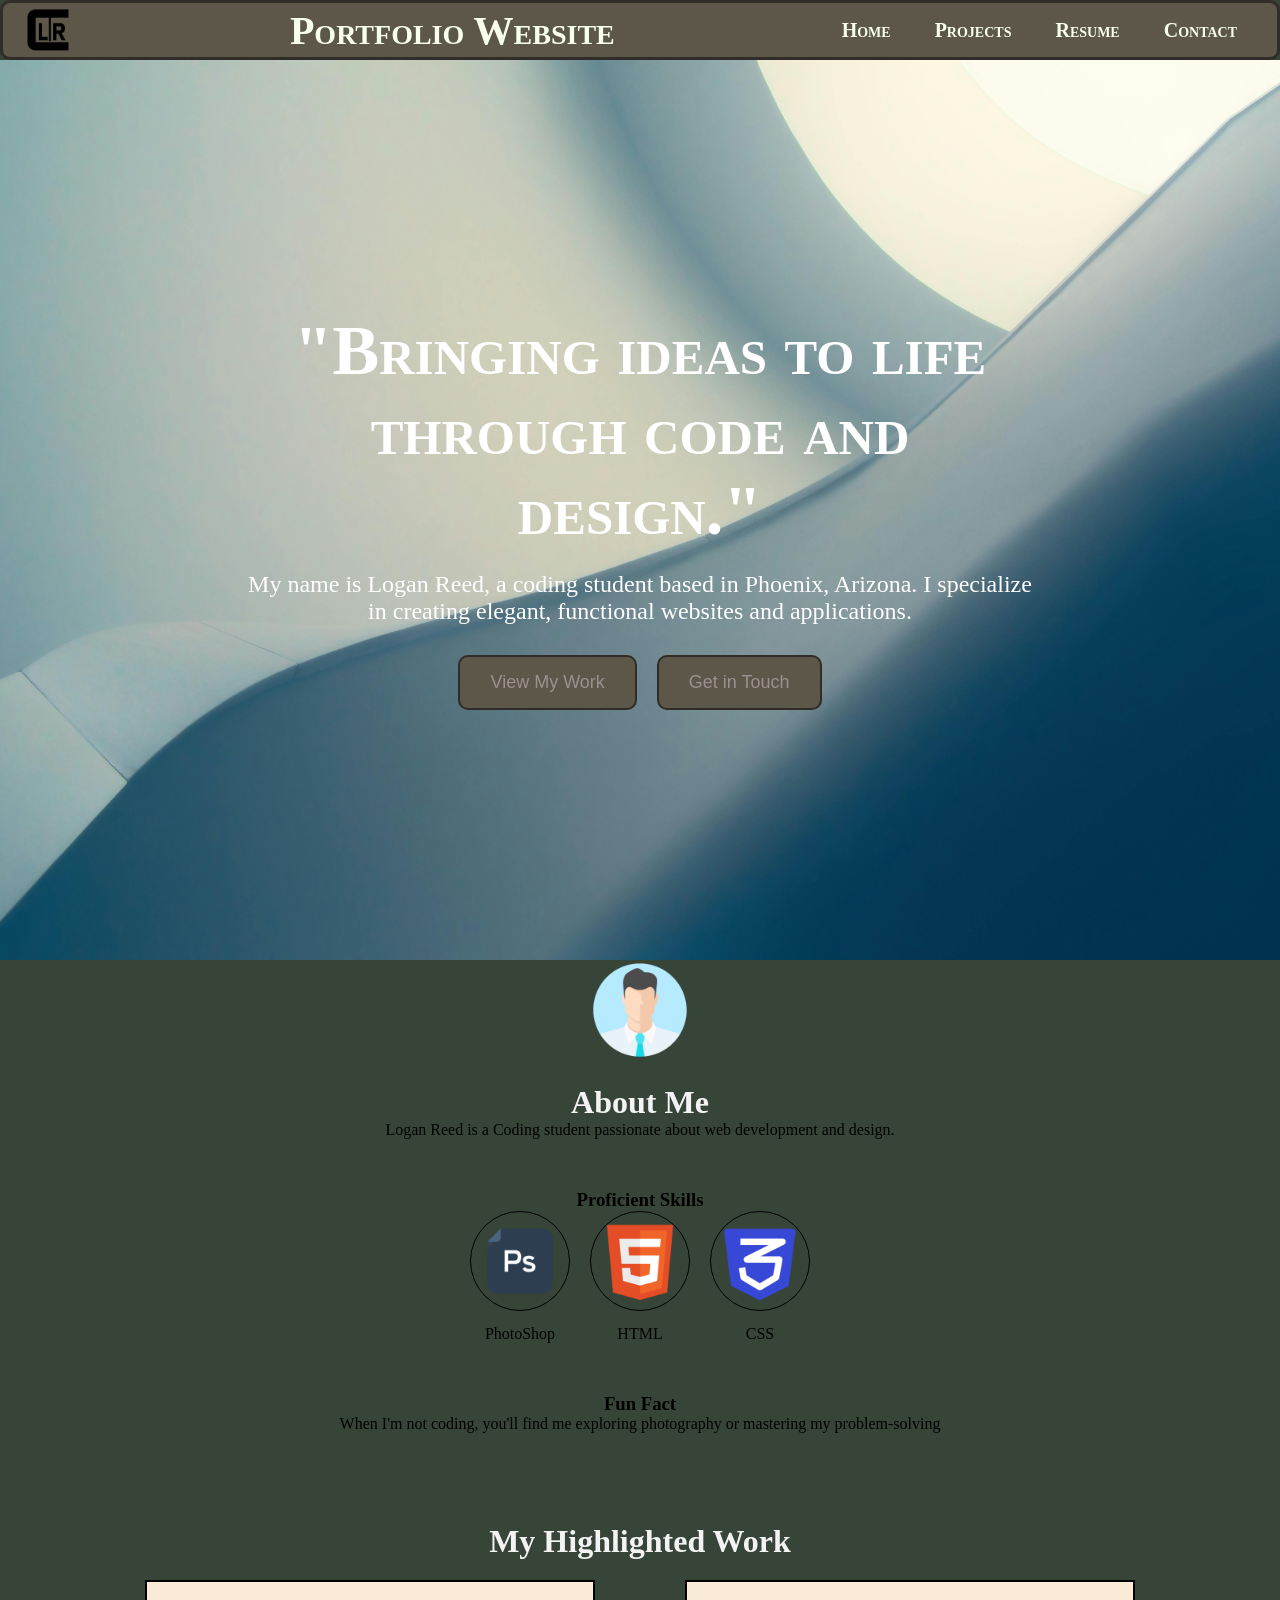
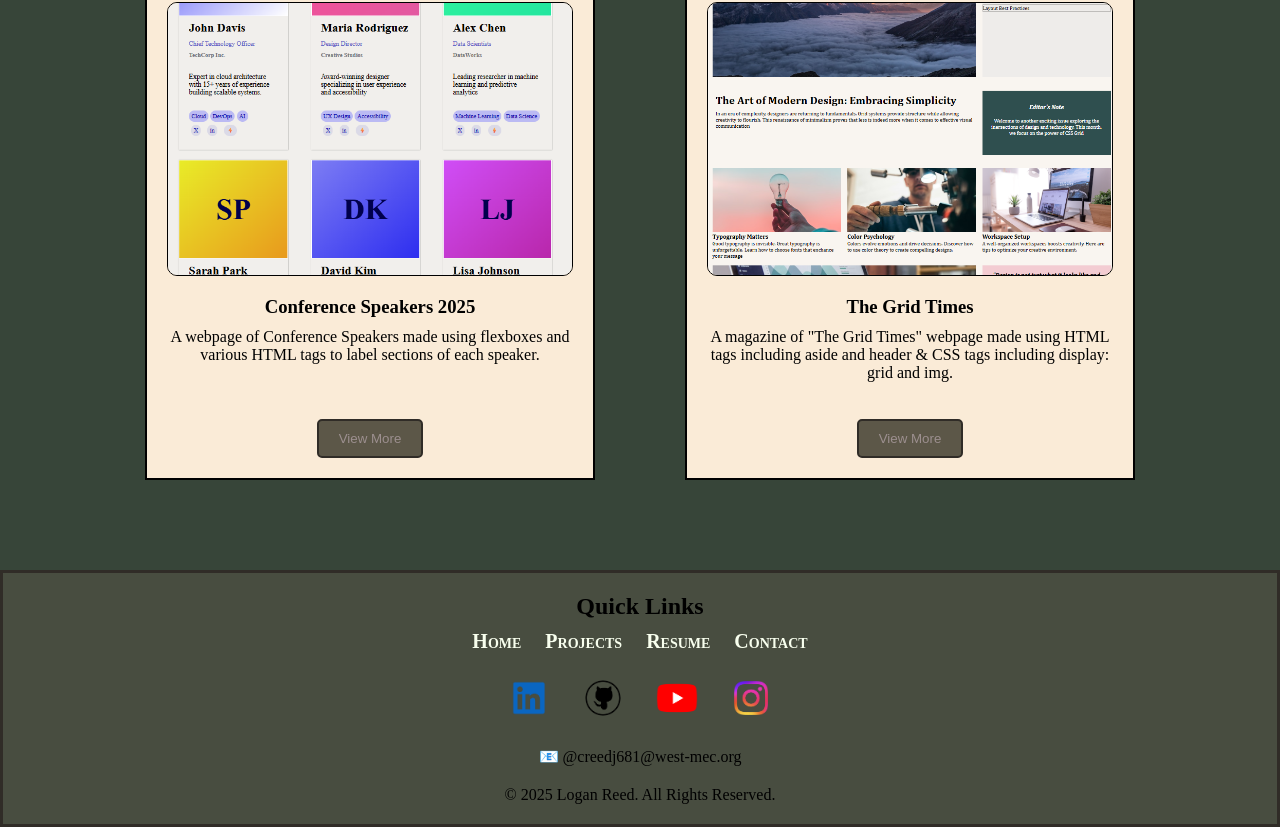
<file: index.html>
<!DOCTYPE html>
<html lang="en">
<head>
    <meta charset="UTF-8">
    <meta name="viewport" content="width=device-width, initial-scale=1.0">
    <title>Portfolio Home</title>
    <link rel="stylesheet" href="styles.css">
</head>
<body>
    <header class="nav-bar">
            <img class="logo" src="images/C.png" alt="Logo" width="50px">
            <h1 class="nav-header">Portfolio Website</h1>
            <nav>
                <ul>
                    <li><a href="index.html">Home</a></li>
                    <li><a href="Portfolio-projects.html">Projects</a></li>
                    <li><a href="Portfolio-resume.html">Resume</a></li>
                    <li><a href="Portfolio-contact.html">Contact</a></li>
                </ul>
            </nav>
        </header>

        <section class="hero">
            <div class="hero-content">
                <h1 class="quote">"Bringing ideas to life through code and design."</h1>
                <p class="description">My name is Logan Reed, a coding student based in Phoenix, Arizona. I specialize in creating elegant, functional websites and applications.</p>
                <div class="cta-buttons">
                    <button type="button" onclick="location.href='Portfolio-projects.html'">View My Work</button>
                    <button type="button" onclick="location.href='Portfolio-contact.html'">Get in Touch</button>
                </div>
            </div>
        </section>

        <section class="about">
            <div class="about-content">
                <img class="avatar" src="images/Avatar.png" alt="Profile Picture" width="100px">
                <h2>About Me</h2>
                <p>Logan Reed is a Coding student passionate about web development and design.</p>
                <div class="proficiency">
                    <h3>Proficient Skills</h3>
                    <div class="skills">
                        <div class="skill">
                            <img class="ps" src="images/PS.png" alt="PhotoShop" width="100px">
                            <p>PhotoShop</p>
                        </div>
                        <div class="skill">
                            <img class="html" src="images/HTML.png" alt="HTML" width="100px">
                            <p>HTML</p>
                        </div>
                        <div class="skill">
                            <img class="css" src="images/CSS.png" alt="CSS" width="100px">
                            <p>CSS</p>
                        </div>
                    </div>
                </div>
                <h3>Fun Fact</h3>
                <p>When I'm not coding, you'll find me exploring photography or mastering my problem-solving</p>
            </div>
        </section>

        

        <section class="work">
            <h2>My Highlighted Work</h2>
            <div class="projects">
                <div class="project">
                    <img class="img" src="images/Conference-Speakers.png" alt="Conference Speakers project">
                    <h3>Conference Speakers 2025</h3>
                    <p>A webpage of Conference Speakers made using flexboxes and various HTML tags to label sections of each speaker.</p>
                    <button type="button" onclick="location.href='Portfolio-projects.html'">View More</button>
                </div>
                <div class="project">
                    <img class="img" src="images/Grid-Times.png" alt="Grid Times Magazine project">
                    <h3>The Grid Times</h3>
                    <p>A magazine of "The Grid Times" webpage made using HTML tags including aside and header & CSS tags including display: grid and img.</p>
                    <button type="button" onclick="location.href='Portfolio-projects.html'">View More</button>
                </div>
            </div>
        </section>
    
        <footer>
            <div id="foot">
                <div class="quick-links">
                    <h3>Quick Links</h3>
                    <ul>
                        <li><a href="index.html">Home</a></li>
                        <li><a href="Portfolio-projects.html">Projects</a></li>
                        <li><a href="Portfolio-resume.html">Resume</a></li>
                        <li><a href="Portfolio-contact.html">Contact</a></li>
                    </ul>
                </div>
                <div class="social-media">
                    <a href="#" title="LinkedIn"><img class="LinkedIn" src="images/LinkedIn.png" alt="LinkedIn" width="50px"></a>
                    <a href="#" title="GitHub"><img class="GitHub" src="images/GitHub.png" alt="GitHub" width="50px"></a>
                    <a href="#" title="YouTube"><img class="YouTube" src="images/YouTube.png" alt="YouTube" width="50px"></a>
                    <a href="#" title="Instagram"><img class="Instagram" src="images/Instagram.png" alt="Instagram" width="50px"></a>
                </div>
                <div class="contact-info">
                    <p>📧 @creedj681@west-mec.org</p>
                </div>
                <p>&copy; 2025 Logan Reed. All Rights Reserved.</p>
            </div>
        </footer>
    </body>
</html>
</file>
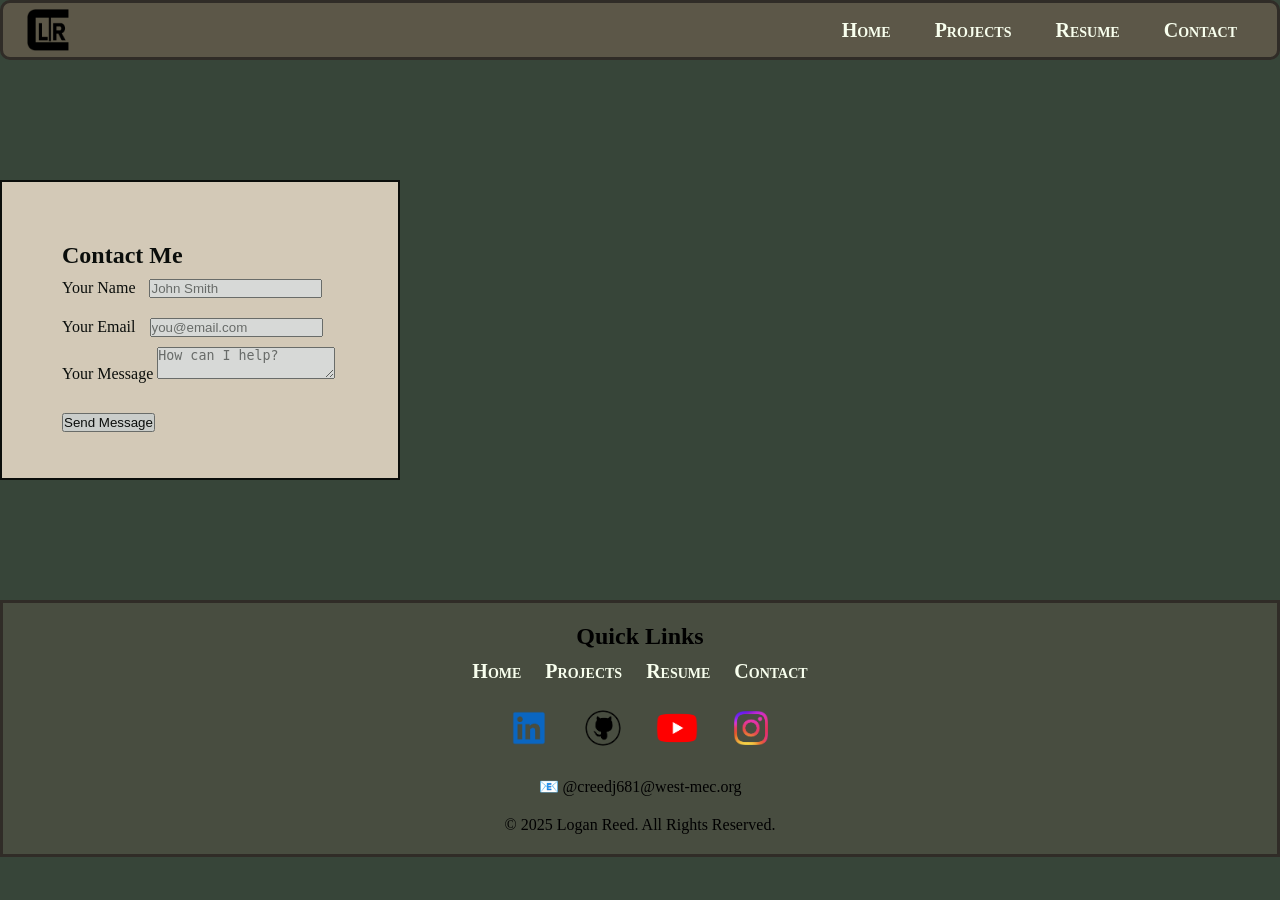
<file: Portfolio-contact.html>
<!DOCTYPE html>
<html lang="en">
<head>
    <meta charset="UTF-8">
    <meta name="viewport" content="width=device-width, initial-scale=1.0">
    <title>Contact</title>
    <link rel="stylesheet" href="contact-styles.css">
</head>
<body>
    <header class="nav-bar">
            <img class="logo" src="images/C.png" alt="Logo" width="50px">
            <nav>
                <ul>
                    <li><a href="index.html">Home</a></li>
                    <li><a href="Portfolio-projects.html">Projects</a></li>
                    <li><a href="Portfolio-resume.html">Resume</a></li>
                    <li><a href="Portfolio-contact.html">Contact</a></li>
                </ul>
            </nav>
        </header>

        <div class="contact">
        <form class="form">

            <input type="hidden">

            <h2 id="contact">Contact Me</h2>
            <label for="name">Your Name</label>
            <input type="text" id="name" placeholder="John Smith" required>
            <label for="email">Your Email</label>
            <input type="email" id="email" placeholder="you@email.com" required>
            <label for="message">Your Message</label>
            <textarea name="message" id="message" placeholder="How can I help?"></textarea>

            <button type="submit" class="submit-btn" id="submit-btn">Send Message</button>
        </form>

        </div>

        <footer>
            <div id="foot">
                <div class="quick-links">
                    <h3>Quick Links</h3>
                    <ul>
                        <li><a href="index.html">Home</a></li>
                        <li><a href="Portfolio-projects.html">Projects</a></li>
                        <li><a href="Portfolio-resume.html">Resume</a></li>
                        <li><a href="Portfolio-contact.html">Contact</a></li>
                    </ul>
                </div>
                <div class="social-media">
                    <a href="#" title="LinkedIn"><img class="LinkedIn" src="images/LinkedIn.png" alt="LinkedIn" width="50px"></a>
                    <a href="#" title="GitHub"><img class="GitHub" src="images/GitHub.png" alt="GitHub" width="50px"></a>
                    <a href="#" title="YouTube"><img class="YouTube" src="images/YouTube.png" alt="YouTube" width="50px"></a>
                    <a href="#" title="Instagram"><img class="Instagram" src="images/Instagram.png" alt="Instagram" width="50px"></a>
                </div>
                <div class="contact-info">
                    <p>📧 @creedj681@west-mec.org</p>
                </div>
                <p>&copy; 2025 Logan Reed. All Rights Reserved.</p>
            </div>
        </footer>
</body>
</html>
</file>
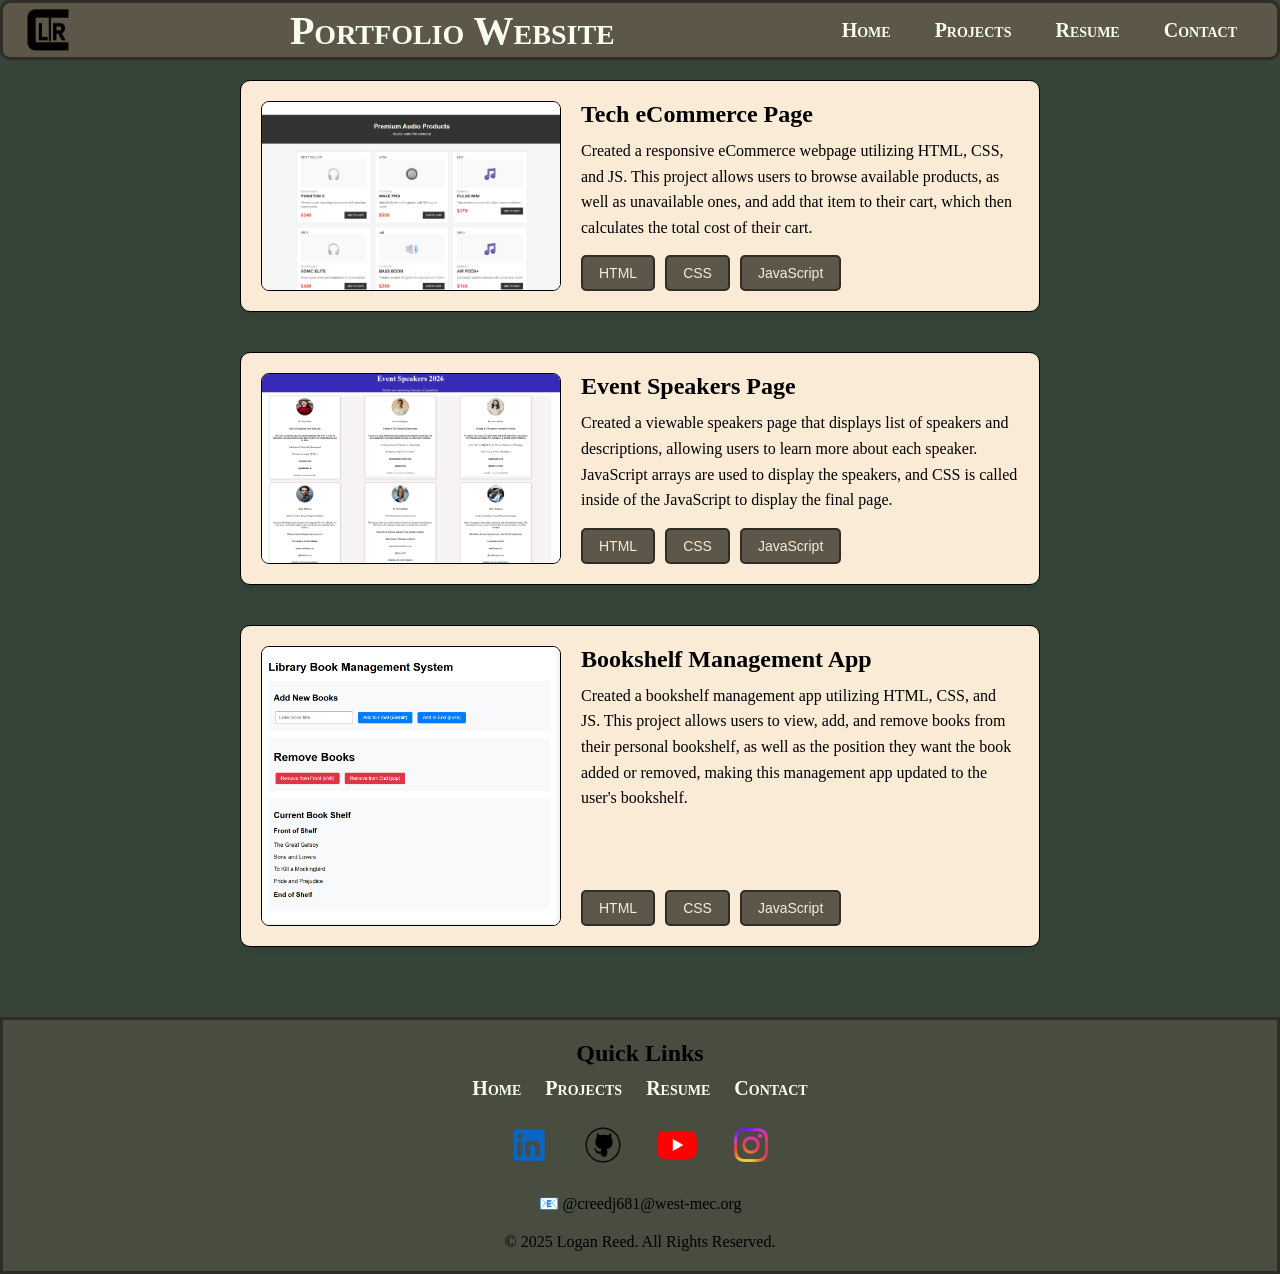
<file: Portfolio-projects.html>
<!DOCTYPE html>
<html lang="en">
<head>
    <meta charset="UTF-8">
    <meta name="viewport" content="width=device-width, initial-scale=1.0">
    <title>Projects</title>
    <link rel="stylesheet" href="projects-styles.css">
</head>
<body>
    <header class="nav-bar">
            <img class="logo" src="images/C.png" alt="Logo" width="50px">
            <h1 class="nav-header">Portfolio Website</h1>
            <nav>
                <ul>
                    <li><a href="index.html">Home</a></li>
                    <li><a href="Portfolio-projects.html">Projects</a></li>
                    <li><a href="Portfolio-resume.html">Resume</a></li>
                    <li><a href="Portfolio-contact.html">Contact</a></li>
                </ul>
            </nav>
        </header>

            <div class="project-1">
                <img class="project-1-image" src="images/audio-store-ss.png" alt="Project 1" width="300px">
                <div class="project-content">
                    <h2>Tech eCommerce Page</h2>
                    <p>Created a responsive eCommerce webpage utilizing HTML, CSS, and JS. This project allows users to browse available products, as well as unavailable ones, and add that item to their cart, which then calculates the total cost of their cart.</p>
                    <div class="project-1-skills">
                        <button>HTML</button>
                        <button>CSS</button>
                        <button>JavaScript</button>
                    </div>
                </div>
            </div>
        
            <div class="project-2">
                <img class="project-2-image" src="images/event-speakers-ss.png" alt="Project 2" width="300px">
                <div class="project-content">
                    <h2>Event Speakers Page</h2>
                    <p>Created a viewable speakers page that displays list of speakers and descriptions, allowing users to learn more about each speaker. JavaScript arrays are used to display the speakers, and CSS is called inside of the JavaScript to display the final page.</p>
                    <div class="project-2-skills">
                        <button>HTML</button>
                        <button>CSS</button>
                        <button>JavaScript</button>
                    </div>
                </div>
            </div>

            <div class="project-3">
                <img class="project-3-image" src="images/bookshelf-management-ss.png" alt="Project 3" width="300px">
                <div class="project-content">
                    <h2>Bookshelf Management App</h2>
                    <p>Created a bookshelf management app utilizing HTML, CSS, and JS. This project allows users to view, add, and remove books from their personal bookshelf, as well as the position they want the book added or removed, making this management app updated to the user's bookshelf.</p>
                    <div class="project-3-skills">
                        <button>HTML</button>
                        <button>CSS</button>
                        <button>JavaScript</button>
                    </div>
                </div>
            </div>
        <footer>
            <div id="foot">
                <div class="quick-links">
                    <h3>Quick Links</h3>
                    <ul>
                        <li><a href="index.html">Home</a></li>
                        <li><a href="Portfolio-projects.html">Projects</a></li>
                        <li><a href="Portfolio-resume.html">Resume</a></li>
                        <li><a href="Portfolio-contact.html">Contact</a></li>
                    </ul>
                </div>
                <div class="social-media">
                    <a href="#" title="LinkedIn"><img class="LinkedIn" src="images/LinkedIn.png" alt="LinkedIn" width="50px"></a>
                    <a href="#" title="GitHub"><img class="GitHub" src="images/GitHub.png" alt="GitHub" width="50px"></a>
                    <a href="#" title="YouTube"><img class="YouTube" src="images/YouTube.png" alt="YouTube" width="50px"></a>
                    <a href="#" title="Instagram"><img class="Instagram" src="images/Instagram.png" alt="Instagram" width="50px"></a>
                </div>
                <div class="contact-info">
                    <p>📧 @creedj681@west-mec.org</p>
                </div>
                <p>&copy; 2025 Logan Reed. All Rights Reserved.</p>
            </div>
        </footer>
</body>
</html>
</file>
<file: styles.css>
* {
    margin: 0;
    padding: 0;
    box-sizing: border-box;
}

body {
    display: grid;
    grid-template-areas:
        "nav"
        "hero"
        "about"
        "work"
        "footer";
    grid-template-columns: 1fr;
    gap: 0;
    background-color: rgb(55, 69, 57);
    font-family:Georgia, 'Times New Roman', Times, serif;
    min-height: 100vh;
}

/* Start of Nav Bar */
.nav-bar {
    position: sticky;
    top: 0;
    background-color: rgb(92, 87, 72);
    grid-area: nav;
    border: 3px solid rgb(48, 44, 39);
    text-align: center;
    width: 100%;
    border-radius: 10px;
    display: flex;
    justify-content: space-between;
    align-items: center;
    padding: 10px 20px;    height: 60px;}


.logo {
    float: left;
}
.nav-header {
    color: rgb(248, 255, 238);
    font-variant: small-caps;
    font-size: 40px;
    margin-left: 10px;
}
nav {
    display: inline;
}

ul > li {
    list-style-type: none;
    display: inline;
    margin: 0 20px;
    font-size: 20px;
    font-weight: bold;
}

a {
    color: rgb(248, 255, 238);
    font-variant: small-caps;
    text-decoration: none;
}


a:hover {
    color: rgb(184, 161, 144);
    background-color: rgb(55, 69, 57);
    padding: 5px;
    border-radius: 5px;
}

a:active {
    color: rgb(255, 222, 200);
    background-color: rgb(88, 110, 92);
}
/* End of Nav Bar */
.hero {
    grid-area: hero;
    background-image: url("images/background-image.jpg");
    background-size: cover;
    object-fit: cover;
    background-position: center;
    height: 100vh;
    display: flex;
    align-items: center;
    justify-content: center;
    text-align: center;
    color: white;
    padding: 20px;
}

.hero-content {
    max-width: 800px;
}

.quote {
    font-size: 70px;
    font-variant: small-caps;
    font-weight: bold;
    margin-bottom: 20px;
}

.description {
    font-size: 24px;
    margin-bottom: 30px;
}

.cta-buttons {
    display: flex;
    gap: 20px;
    justify-content: center;
}

.cta-buttons button {
    padding: 15px 30px;
    font-size: 18px;
    background-color: rgb(92, 87, 72);
    color: rgb(156, 143, 143);
    border: 2px solid rgb(48, 44, 39);
    border-radius: 10px;
    cursor: pointer;
    transition: background-color 0.3s;
}

.cta-buttons button:hover {
    background-color: rgb(55, 69, 57);
    color: rgb(184, 161, 144);
    grid-area: about;
    text-align: center;
    padding: 20px;
    margin-top: 50px;
}

.about-content {
    text-align: center;
    max-width: 800px;
    margin: 0 auto;
}

.avatar {
    border-radius: 50%;
    margin-bottom: 20px;
}

.proficiency {
    margin-top: 50px;
    margin-bottom: 50px;
}

h2{
    color:#f3f3f3;
    font-size: 32px;
}

.skills {
    display: flex;
    justify-content: center;
    gap: 20px;
    flex-wrap: wrap;
}

.skill {
    text-align: center;
}

.skill img {
    border: 1px solid black;
    border-radius: 50%;
    margin-bottom: 10px;
}


.work {
    grid-area: work;
    text-align: center;
    padding: 20px;
    margin-top: 70px;
}


.projects {
    display: flex;
    justify-content: center;
    gap: 50px;
    flex-wrap: wrap;
}

.project {
    background-color: antiquewhite;
    width: 450px;
    height: 500px;
    border: 2px solid black;
    margin: 20px;
    display: flex;
    flex-direction: column;
    align-items: center;
    padding: 20px;
    box-sizing: border-box;
}

.project .img {
    width: 100%;
    height: 60%;
    object-fit: cover;
    border-radius: 10px;
    margin-bottom: 10px;
    border: 1px solid black;
}

.project h3 {
    margin: 10px 0;
}

.project p {
    flex-grow: 1;
    margin-bottom: 10px;
}

.project button {
    padding: 10px 20px;
    background-color: rgb(92, 87, 72);
    color: rgb(156, 143, 143);
    border: 2px solid rgb(48, 44, 39);
    border-radius: 5px;
    cursor: pointer;
    transition: background-color 0.3s;
}

.project button:hover {
    background-color: rgb(55, 69, 57);
    color: rgb(184, 161, 144);
}

/* Start of Footer */
footer {
    background-color: rgba(92, 87, 72, 0.467);
    grid-area: footer;
    padding: 20px;
    text-align: center;
    margin-top: 50px;
    border: 3px solid rgb(48, 44, 39);
}


.quick-links h3 {
    font-size: 24px;
    margin-bottom: 10px;
}

.quick-links ul {
    list-style-type: none;
    padding: 0;
}

.quick-links li {
    display: inline;
    margin: 0 10px;
}

.social-media {
    margin: 20px 0;
}

.social-media a {
    margin: 0 10px;
    
    border-radius: 20%;
}

.contact-info {
    margin: 20px 0;
}
/* End of Footer */

@media (max-width: 768px) {
    .nav-bar {
        flex-direction: column;
        text-align: center;
    }

    ul > li {
        margin: 10px 0;
    }

    .hero {
        height: auto;
        padding: 50px 20px;
    }

    .quote {
        font-size: 40px;
    }

    .description {
        font-size: 18px;
    }

    .cta-buttons {
        flex-direction: column;
        align-items: center;
    }

    .projects {
        flex-direction: column;
        align-items: center;
    }

    .project {
        width: 100%;
        max-width: 450px;
        height: auto;
    }

    .skills {
        flex-direction: column;
    }
}
</file>
<file: contact-styles.css>
*{
    margin: 0;
    padding: 0;
    box-sizing: border-box;
}

body{
    background-color: rgb(55, 69, 57);
    grid-template-areas:
        "nav"
        "contact"
        "footer";
    grid-template-columns: 1fr;
    gap: 0;
    background-color: rgb(55, 69, 57);
    font-family:Georgia, 'Times New Roman', Times, serif;
    min-height: 100vh;
}

/* Start of nav bar */
.nav-bar {
    position: sticky;
    top: 0;
    background-color: rgb(92, 87, 72);
    grid-area: nav;
    border: 3px solid rgb(48, 44, 39);
    text-align: center;
    width: 100%;
    border-radius: 10px;
    display: flex;
    justify-content: space-between;
    align-items: center;
    padding: 10px 20px;    height: 60px;}


.logo {
    float: left;
}
.nav-header {
    color: rgb(248, 255, 238);
    font-variant: small-caps;
    font-size: 40px;
    margin-left: 10px;
}
nav {
    display: inline;
}

ul > li {
    list-style-type: none;
    display: inline;
    margin: 0 20px;
    font-size: 20px;
    font-weight: bold;
}

a {
    color: rgb(248, 255, 238);
    font-variant: small-caps;
    text-decoration: none;
}


a:hover {
    color: rgb(184, 161, 144);
    background-color: rgb(55, 69, 57);
    padding: 5px;
    border-radius: 5px;
}

a:active {
    color: rgb(255, 222, 200);
    background-color: rgb(88, 110, 92);
}
/* End of Nav Bar */

.contact{
    opacity: 0.8;
    margin-top: 120px;
    margin-bottom: 120px;
    justify-self: center;
    background-color: antiquewhite;
    padding: 60px 60px;
    grid-area: contact;
    border: 2px solid black;
    width: 400px;
    height: 300px;
}

input{
    margin: 10px;
}

.submit-btn{
    margin-top: 30px;
}

/* Start of Footer */
footer {
    background-color: rgba(92, 87, 72, 0.467);
    grid-area: footer;
    padding: 20px;
    text-align: center;
    margin-top: 50px;
    border: 3px solid rgb(48, 44, 39);
}


.quick-links h3 {
    font-size: 24px;
    margin-bottom: 10px;
}

.quick-links ul {
    list-style-type: none;
    padding: 0;
}

.quick-links li {
    display: inline;
    margin: 0 10px;
}

.social-media {
    margin: 20px 0;
}

.social-media a {
    margin: 0 10px;
    border-radius: 20%;
}

.contact-info {
    margin: 20px 0;
}
/* End of Footer */
</file>
<file: projects-styles.css>
*{
    margin: 0;
    padding: 0;
    box-sizing: border-box;
}
body {
    display: grid;
    grid-template-areas:
        "nav"
        "project1"
        "project2"
        "project3"
        "footer";
    grid-template-columns: 1fr;
    gap: 0;
    background-color: rgb(55, 69, 57); 
    font-family:Georgia, 'Times New Roman', Times, serif;
    min-height: 100vh;
}
.nav-bar {
    position: sticky;
    top: 0;
    background-color: rgb(92, 87, 72);
    grid-area: nav;
    border: 3px solid rgb(48, 44, 39);
    text-align: center;
    width: 100%;
    border-radius: 10px;
    display: flex;
    justify-content: space-between;
    align-items: center;
    padding: 10px 20px;    height: 60px;}


.logo {
    float: left;
}
.nav-header {
    color: rgb(248, 255, 238);
    font-variant: small-caps;
    font-size: 40px;
    margin-left: 10px;
}
nav {
    display: inline;
}

ul > li {
    list-style-type: none;
    display: inline;
    margin: 0 20px;
    font-size: 20px;
    font-weight: bold;
}

a {
    color: rgb(248, 255, 238);
    font-variant: small-caps;
    text-decoration: none;
}


a:hover {
    color: rgb(184, 161, 144);
    background-color: rgb(55, 69, 57);
    padding: 5px;
    border-radius: 5px;
}

a:active {
    color: rgb(255, 222, 200);
    background-color: rgb(88, 110, 92);
}
/* End of Nav Bar */

h1{
    text-align: center;
}
.project-1 {
    background-color: antiquewhite;
    grid-area: project1;
    display: flex;
    align-self: center;
    justify-self: center;
    width: 80%;
    max-width: 800px;
    height: auto;
    margin: 20px;
    padding: 20px;
    border: 1px solid black;
    border-radius: 10px;
    box-shadow: 0 4px 8px rgba(0, 0, 0, 0.1);
}

.project-1-image {
    border: 1px solid black;
    width: 300px;
    height: auto;
    object-fit: cover;
    border-radius: 8px;
    margin-right: 20px;
}

.project-content {
    flex: 1;
    display: flex;
    flex-direction: column;
}

.project-content h2 {
    margin-bottom: 10px;
}

.project-content p {
    margin-bottom: 15px;
    line-height: 1.6;
}

.project-1-skills {
    display: flex;
    gap: 10px;
    margin-top: auto;
}

.project-1-skills button {
    padding: 8px 16px;
    background-color: rgb(92, 87, 72);
    color: antiquewhite;
    border: 2px solid rgb(48, 44, 39);
    border-radius: 5px;
    cursor: pointer;
    font-size: 14px;
    transition: background-color 0.3s;
}

.project-1-skills button:hover {
    background-color: rgb(55, 69, 57);
    color: rgb(184, 161, 144);
}

/* ------------------------------------------ */
.project-2 {
    background-color: antiquewhite;
    grid-area: project2;
    display: flex;
    align-self: center;
    justify-self: center;
    width: 80%;
    max-width: 800px;
    height: auto;
    margin: 20px;
    padding: 20px;
    border: 1px solid black;
    border-radius: 10px;
    box-shadow: 0 4px 8px rgba(0, 0, 0, 0.1);
}

.project-2-image {
    border: 1px solid black;
    width: 300px;
    height: auto;
    object-fit: cover;
    border-radius: 8px;
    margin-right: 20px;
}

.project-content {
    flex: 1;
    display: flex;
    flex-direction: column;
}

.project-content h2 {
    margin-bottom: 10px;
}

.project-content p {
    margin-bottom: 15px;
    line-height: 1.6;
}

.project-2-skills {
    display: flex;
    gap: 10px;
    margin-top: auto;
}

.project-2-skills button {
    padding: 8px 16px;
    background-color: rgb(92, 87, 72);
    color: antiquewhite;
    border: 2px solid rgb(48, 44, 39);
    border-radius: 5px;
    cursor: pointer;
    font-size: 14px;
    transition: background-color 0.3s;
}

.project-2-skills button:hover {
    background-color: rgb(55, 69, 57);
    color: rgb(184, 161, 144);
}
/* --------------------- */
.project-3 {
    background-color: antiquewhite;
    grid-area: project3;
    display: flex;
    align-self: center;
    justify-self: center;
    width: 80%;
    max-width: 800px;
    height: auto;
    margin: 20px;
    padding: 20px;
    border: 1px solid black;
    border-radius: 10px;
    box-shadow: 0 4px 8px rgba(0, 0, 0, 0.1);
}

.project-3-image {
    border: 1px solid black;
    width: 300px;
    height: auto;
    object-fit: cover;
    border-radius: 8px;
    margin-right: 20px;
}

.project-content {
    flex: 1;
    display: flex;
    flex-direction: column;
}

.project-content h2 {
    margin-bottom: 10px;
}

.project-content p {
    margin-bottom: 15px;
    line-height: 1.6;
}

.project-3-skills {
    display: flex;
    gap: 10px;
    margin-top: auto;
}

.project-3-skills button {
    padding: 8px 16px;
    background-color: rgb(92, 87, 72);
    color: antiquewhite;
    border: 2px solid rgb(48, 44, 39);
    border-radius: 5px;
    cursor: pointer;
    font-size: 14px;
    transition: background-color 0.3s;
}

.project-3-skills button:hover {
    background-color: rgb(55, 69, 57);
    color: rgb(184, 161, 144);
}
/* Start of Footer */
footer {
    background-color: rgba(92, 87, 72, 0.467);
    grid-area: footer;
    padding: 20px;
    text-align: center;
    margin-top: 50px;
    border: 3px solid rgb(48, 44, 39);
}


.quick-links h3 {
    font-size: 24px;
    margin-bottom: 10px;
}

.quick-links ul {
    list-style-type: none;
    padding: 0;
}

.quick-links li {
    display: inline;
    margin: 0 10px;
}

.social-media {
    margin: 20px 0;
}

.social-media a {
    margin: 0 10px;
    border-radius: 20%;
}

.contact-info {
    margin: 20px 0;
}
/* End of Footer */

/* Responsive Design */
@media (max-width: 768px) {
    .project-1 {
        flex-direction: column;
        width: 90%;
        height: auto;
    }

    .project-1-image {
        width: 100%;
        margin-right: 0;
        margin-bottom: 20px;
    }

    .project-1-skills {
        flex-wrap: wrap;
    }
}
</file>
